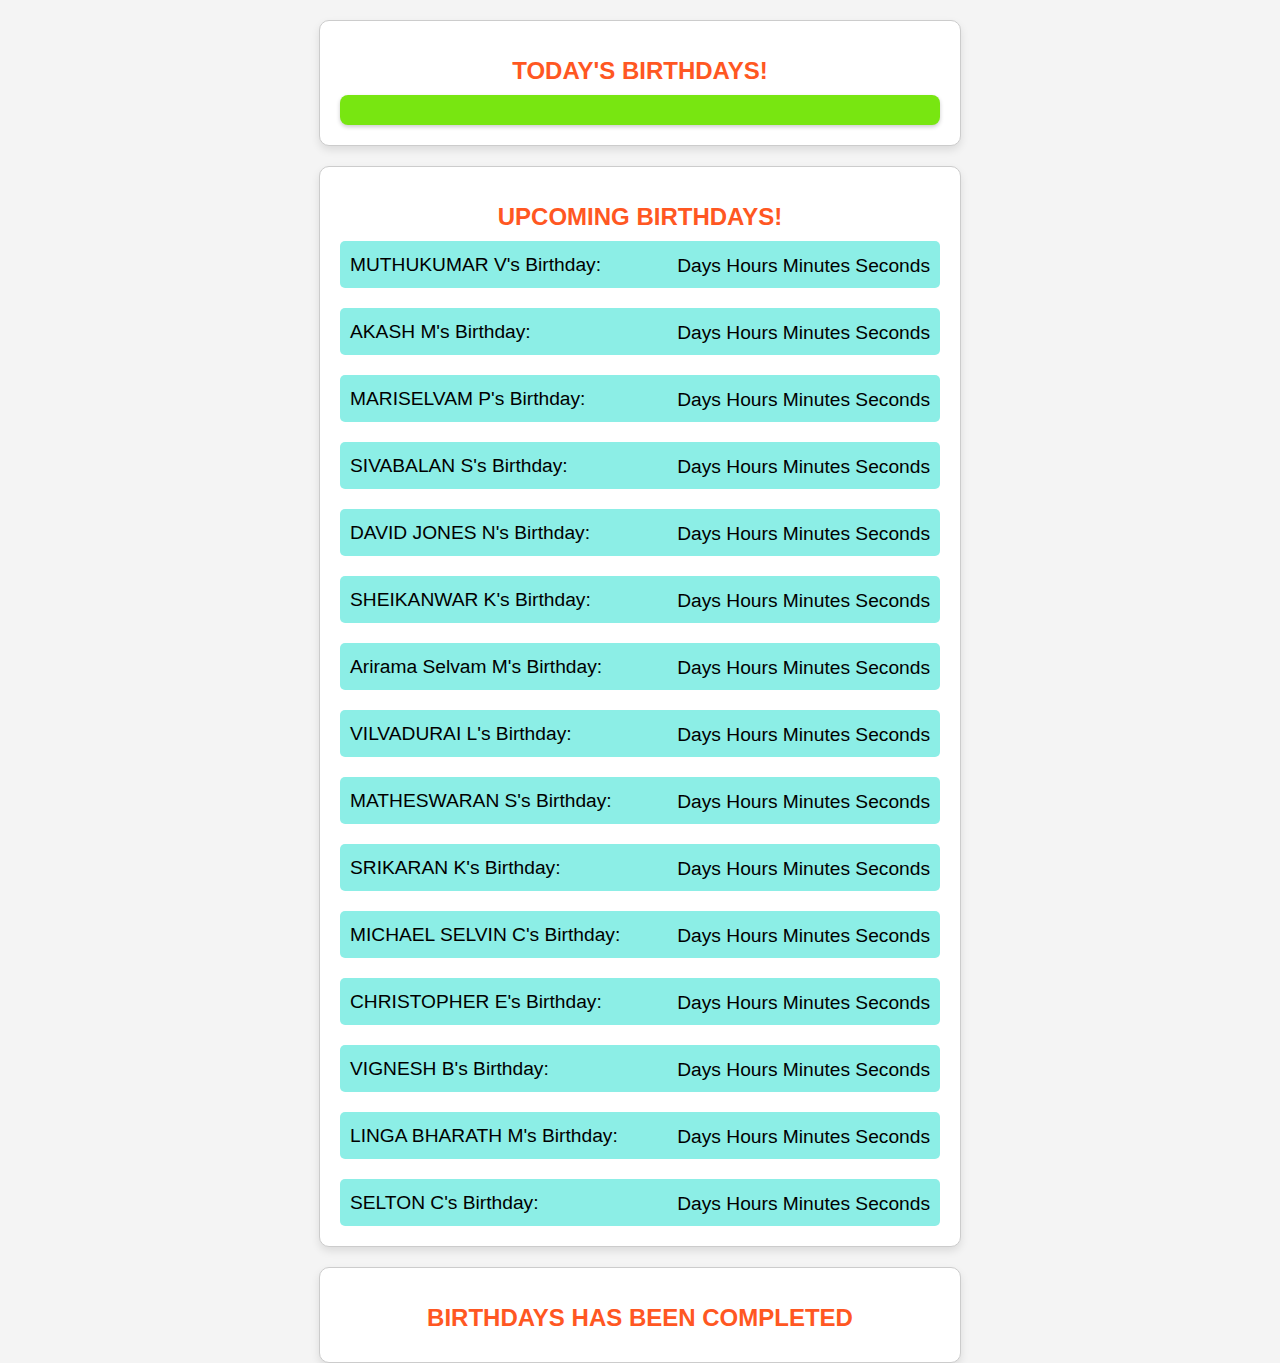
<file: wish/index.html>
<!DOCTYPE html>
<html lang="en">
<head>
    <meta charset="UTF-8">
    <meta name="viewport" content="width=device-width, initial-scale=1.0">
    <title>Birthday Wish Countdown</title>
    <link rel="stylesheet" href="style.css">
</head>
<body>
    <div class="container">
        <h1>Today's Birthdays!</h1>
        <div id="countdown">
            <!-- Countdown items will be inserted here -->
        </div>
    </div>
    <div class="container">
        <h1>Upcoming Birthdays!</h1>
        <div id="countdowns">
            <!-- Countdown items will be inserted here -->
        </div>
    </div>
    <div class="container">
        <h1> Birthdays has been completed</h1>
        <div id="countdowns">
            <!-- Countdown items will be inserted here -->
        </div>
    </div>
    
    <script src="script.js"></script>
</body>
</html>
</file>
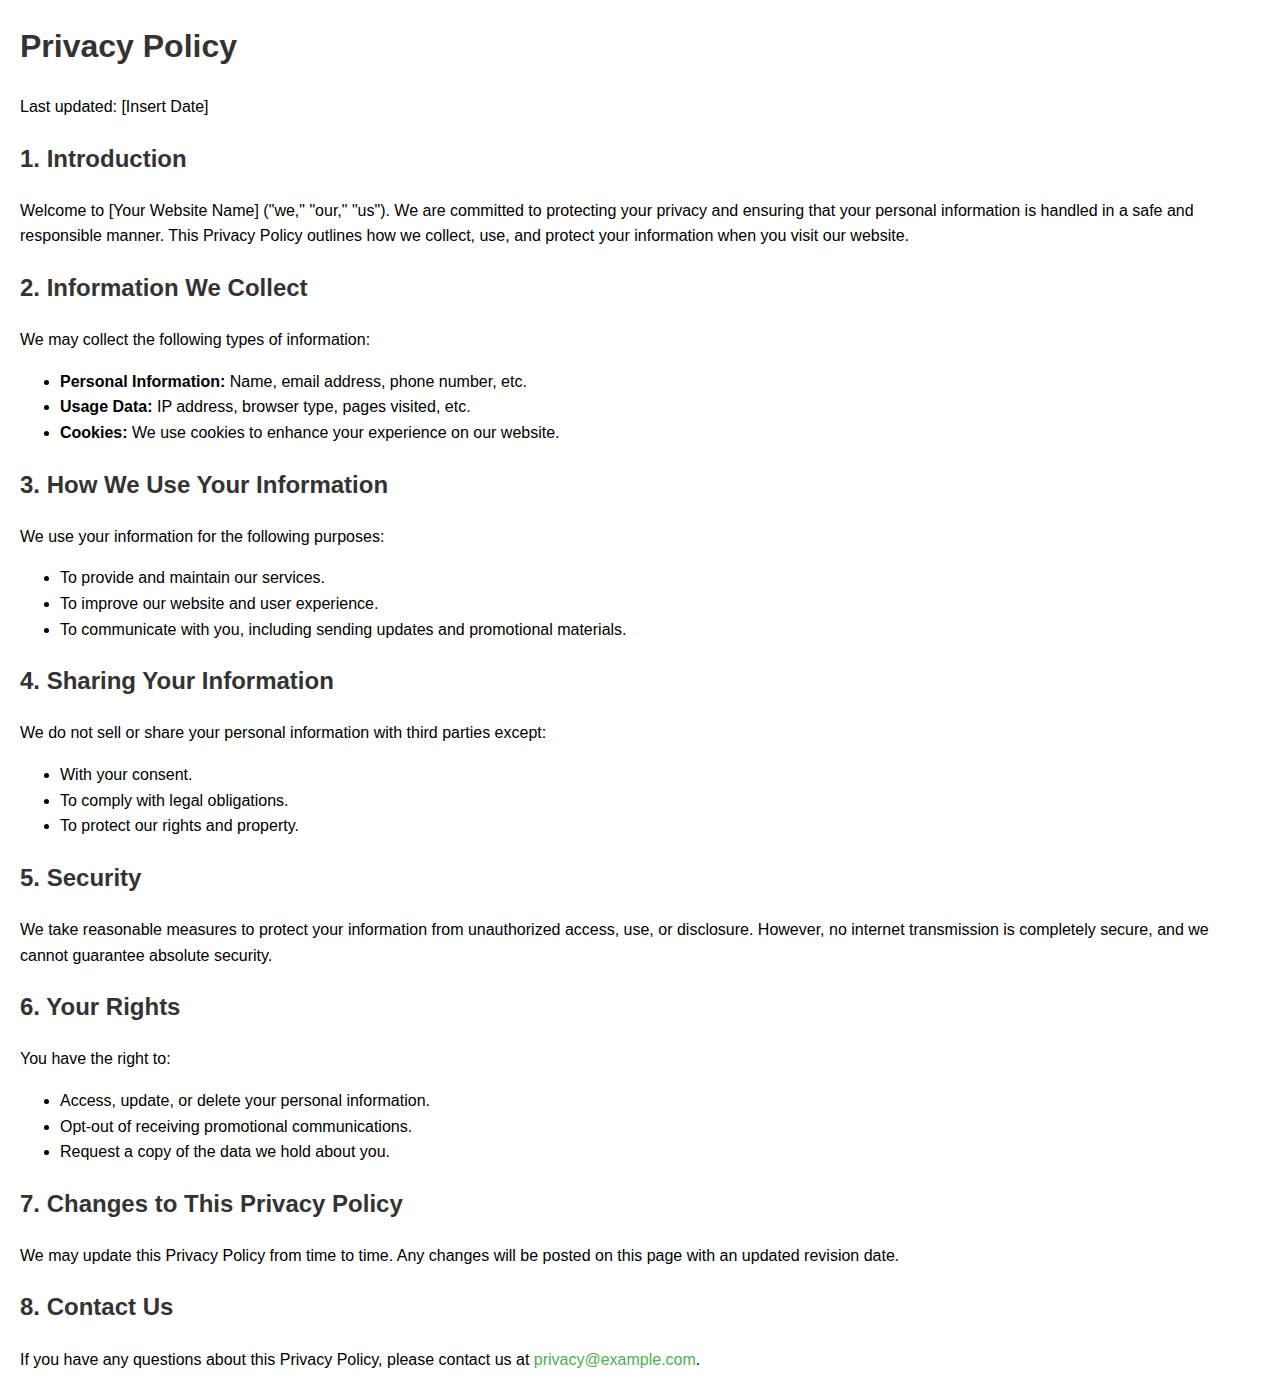
<file: pongal/privacy.html>
<!DOCTYPE html>
<html lang="en">
<head>
    <meta charset="UTF-8">
    <meta name="viewport" content="width=device-width, initial-scale=1.0">
    <title>Privacy Policy</title>
    <style>
        body {
            font-family: Arial, sans-serif;
            line-height: 1.6;
            margin: 20px;
        }
        h1, h2 {
            color: #333;
        }
        p {
            margin-bottom: 15px;
        }
        a {
            color: #4CAF50;
            text-decoration: none;
        }
        a:hover {
            text-decoration: underline;
        }
    </style>
</head>
<body>
    <h1>Privacy Policy</h1>
    <p>Last updated: [Insert Date]</p>

    <h2>1. Introduction</h2>
    <p>Welcome to [Your Website Name] ("we," "our," "us"). We are committed to protecting your privacy and ensuring that your personal information is handled in a safe and responsible manner. This Privacy Policy outlines how we collect, use, and protect your information when you visit our website.</p>

    <h2>2. Information We Collect</h2>
    <p>We may collect the following types of information:</p>
    <ul>
        <li><strong>Personal Information:</strong> Name, email address, phone number, etc.</li>
        <li><strong>Usage Data:</strong> IP address, browser type, pages visited, etc.</li>
        <li><strong>Cookies:</strong> We use cookies to enhance your experience on our website.</li>
    </ul>

    <h2>3. How We Use Your Information</h2>
    <p>We use your information for the following purposes:</p>
    <ul>
        <li>To provide and maintain our services.</li>
        <li>To improve our website and user experience.</li>
        <li>To communicate with you, including sending updates and promotional materials.</li>
    </ul>

    <h2>4. Sharing Your Information</h2>
    <p>We do not sell or share your personal information with third parties except:</p>
    <ul>
        <li>With your consent.</li>
        <li>To comply with legal obligations.</li>
        <li>To protect our rights and property.</li>
    </ul>

    <h2>5. Security</h2>
    <p>We take reasonable measures to protect your information from unauthorized access, use, or disclosure. However, no internet transmission is completely secure, and we cannot guarantee absolute security.</p>

    <h2>6. Your Rights</h2>
    <p>You have the right to:</p>
    <ul>
        <li>Access, update, or delete your personal information.</li>
        <li>Opt-out of receiving promotional communications.</li>
        <li>Request a copy of the data we hold about you.</li>
    </ul>

    <h2>7. Changes to This Privacy Policy</h2>
    <p>We may update this Privacy Policy from time to time. Any changes will be posted on this page with an updated revision date.</p>

    <h2>8. Contact Us</h2>
    <p>If you have any questions about this Privacy Policy, please contact us at <a href="mailto:privacy@example.com">privacy@example.com</a>.</p>
</body>
</html>
</file>
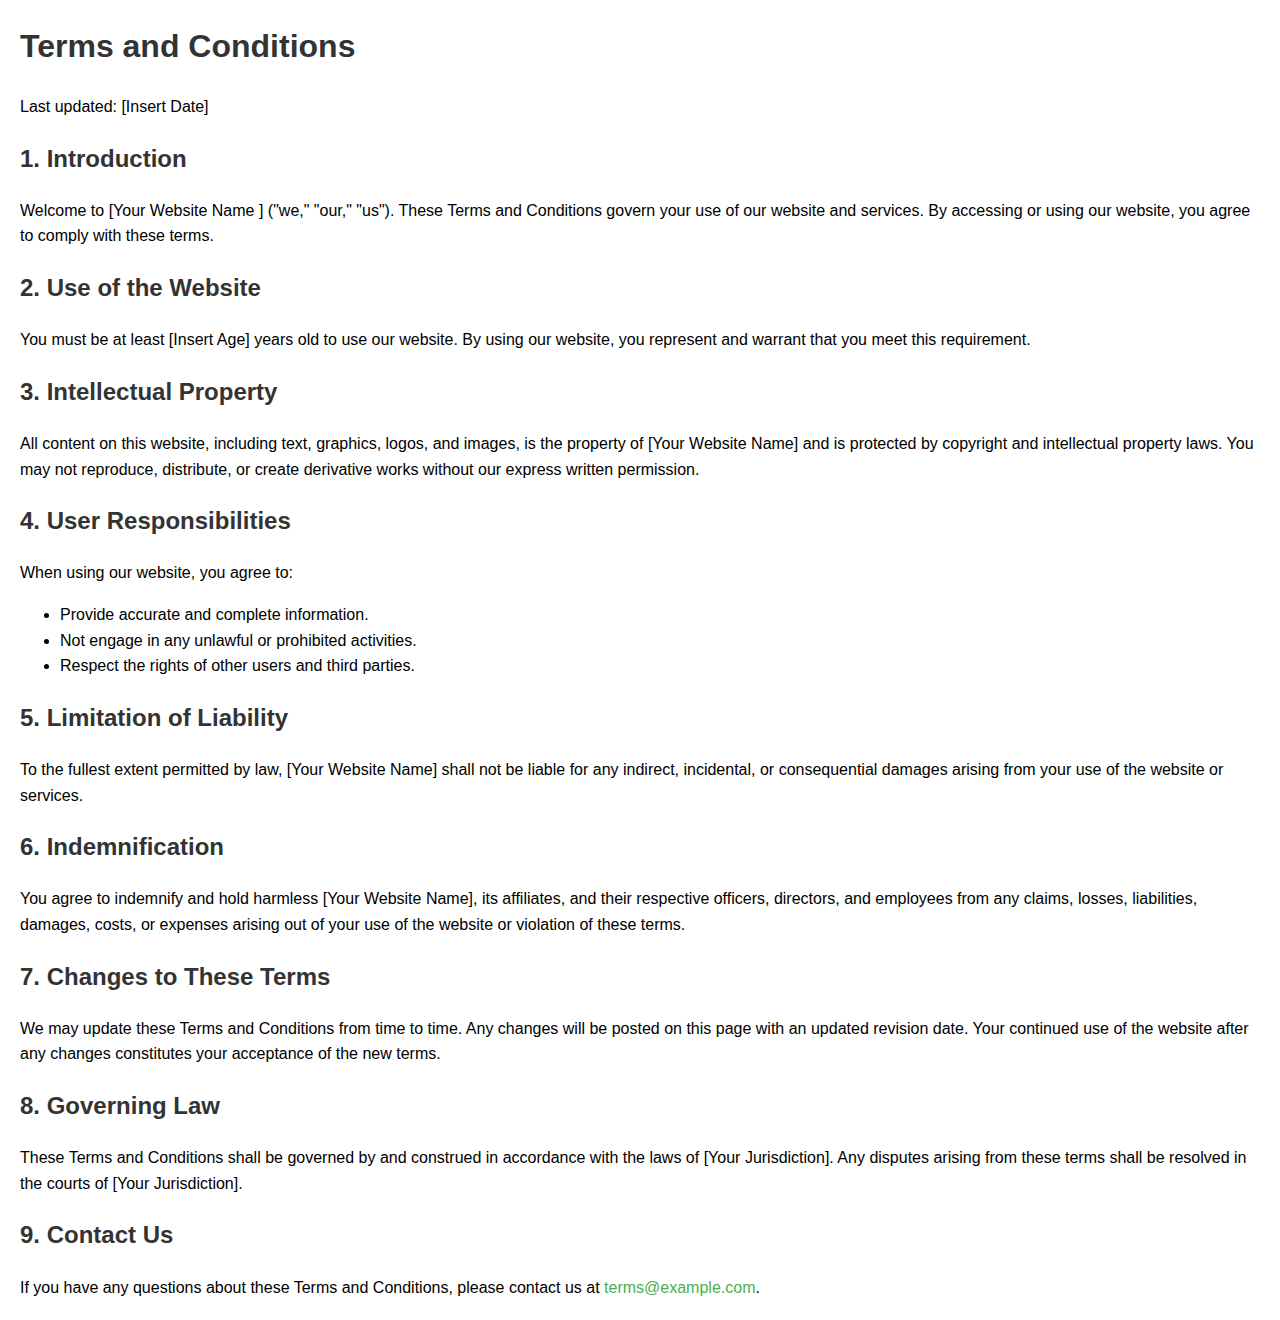
<file: pongal/terms.html>
<!DOCTYPE html>
<html lang="en">
<head>
    <meta charset="UTF-8">
    <meta name="viewport" content="width=device-width, initial-scale=1.0">
    <title>Terms and Conditions</title>
    <style>
        body {
            font-family: Arial, sans-serif;
            line-height: 1.6;
            margin: 20px;
        }
        h1, h2 {
            color: #333;
        }
        p {
            margin-bottom: 15px;
        }
        a {
            color: #4CAF50;
            text-decoration: none;
        }
        a:hover {
            text-decoration: underline;
        }
    </style>
</head>
<body>
    <h1>Terms and Conditions</h1>
    <p>Last updated: [Insert Date]</p>

    <h2>1. Introduction</h2>
    <p>Welcome to [Your Website Name ] ("we," "our," "us"). These Terms and Conditions govern your use of our website and services. By accessing or using our website, you agree to comply with these terms.</p>

    <h2>2. Use of the Website</h2>
    <p>You must be at least [Insert Age] years old to use our website. By using our website, you represent and warrant that you meet this requirement.</p>

    <h2>3. Intellectual Property</h2>
    <p>All content on this website, including text, graphics, logos, and images, is the property of [Your Website Name] and is protected by copyright and intellectual property laws. You may not reproduce, distribute, or create derivative works without our express written permission.</p>

    <h2>4. User Responsibilities</h2>
    <p>When using our website, you agree to:</p>
    <ul>
        <li>Provide accurate and complete information.</li>
        <li>Not engage in any unlawful or prohibited activities.</li>
        <li>Respect the rights of other users and third parties.</li>
    </ul>

    <h2>5. Limitation of Liability</h2>
    <p>To the fullest extent permitted by law, [Your Website Name] shall not be liable for any indirect, incidental, or consequential damages arising from your use of the website or services.</p>

    <h2>6. Indemnification</h2>
    <p>You agree to indemnify and hold harmless [Your Website Name], its affiliates, and their respective officers, directors, and employees from any claims, losses, liabilities, damages, costs, or expenses arising out of your use of the website or violation of these terms.</p>

    <h2>7. Changes to These Terms</h2>
    <p>We may update these Terms and Conditions from time to time. Any changes will be posted on this page with an updated revision date. Your continued use of the website after any changes constitutes your acceptance of the new terms.</p>

    <h2>8. Governing Law</h2>
    <p>These Terms and Conditions shall be governed by and construed in accordance with the laws of [Your Jurisdiction]. Any disputes arising from these terms shall be resolved in the courts of [Your Jurisdiction].</p>

    <h2>9. Contact Us</h2>
    <p>If you have any questions about these Terms and Conditions, please contact us at <a href="mailto:terms@example.com">terms@example.com</a>.</p>
</body>
</html>
</file>
<file: wish/style.css>
body {
    font-family: 'Arial', sans-serif;

    justify-content: center;
    align-items: center;
    height: 100vh;
    background-color: #f4f4f4;
    margin: 0;
}

.container {
    margin: 2%;
    text-align: center;
    background: #fff;
    padding: 20px;
    box-shadow: 0 0 10px rgba(0, 0, 0, 0.1);
}

h1 {
    font-size: 2em;
    margin-bottom: 20px;
}

#countdowns {
    display: flex;
    flex-direction: column;
    gap: 20px;
}

.countdown-item {
    background: #8ceee6;
    padding: 10px;
    border-radius: 5px;
    display: flex;
    justify-content: space-between;
    align-items: center;
}

.countdown-item span {
    font-size: 1.2em;
}


/* General container styling */
.container {
    margin: 20px auto;
    padding: 20px;
    border: 1px solid #ccc;
    border-radius: 10px;
    box-shadow: 0 4px 8px rgba(0, 0, 0, 0.1);
    max-width: 600px;
    text-align: center;
}

/* Styling for "Today's Birthdays!" section */
#countdown {
    background-color: #78e611; /* Bright yellow background */
    padding: 15px;
    border-radius: 8px;
    font-family: 'Arial', sans-serif;
    font-size: 18px;
    color: #333;
    font-weight: bold;
    box-shadow: 0 2px 4px rgba(0, 0, 0, 0.2);
}

/* Heading styling for "Today's Birthdays!" */
.container h1:first-of-type {
    color: #ff5722; /* Bright orange color */
    font-size: 24px;
    text-transform: uppercase;
    margin-bottom: 10px;
}

/* Countdown item styling */
#countdown div {
    margin: 10px 0;
    padding: 10px;
    background-color: #fff;
    border: 1px solid #ddd;
    border-radius: 5px;
    box-shadow: 0 1px 3px rgba(0, 0, 0, 0.1);
}
</file>
